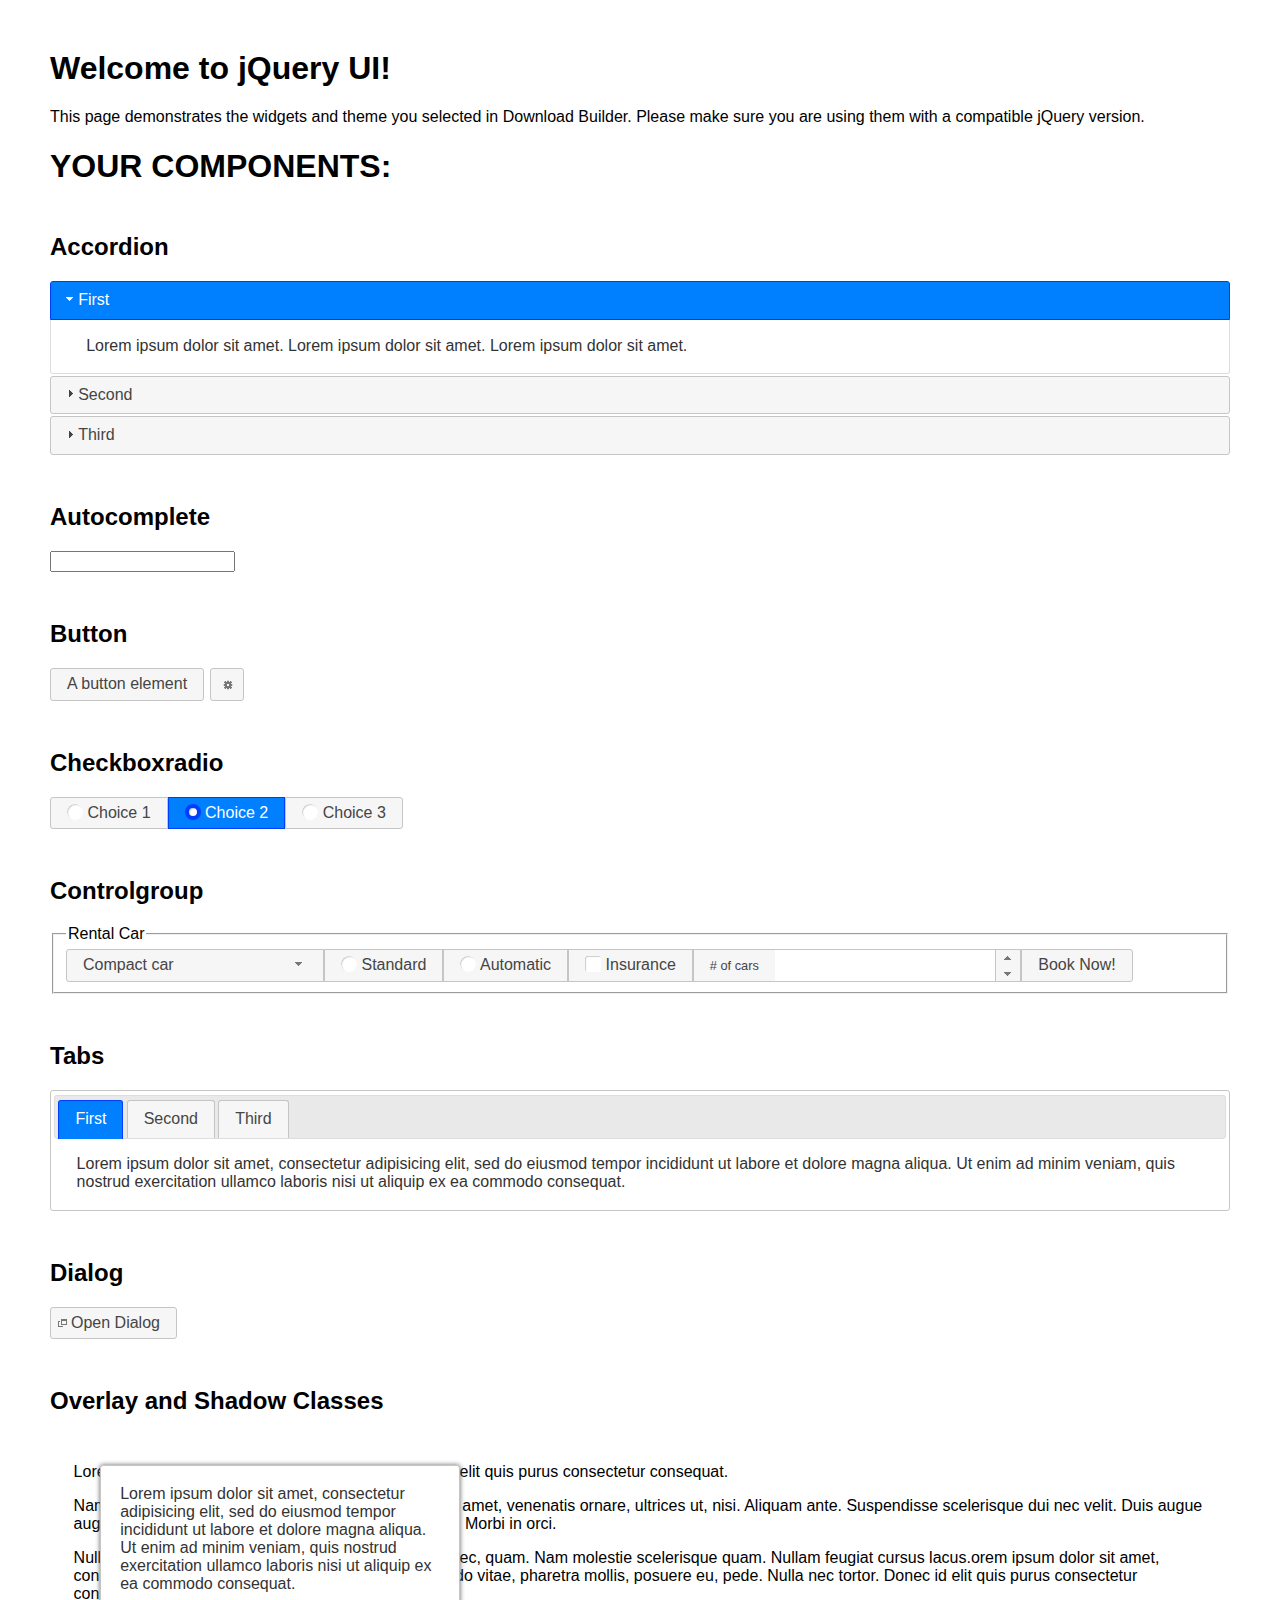
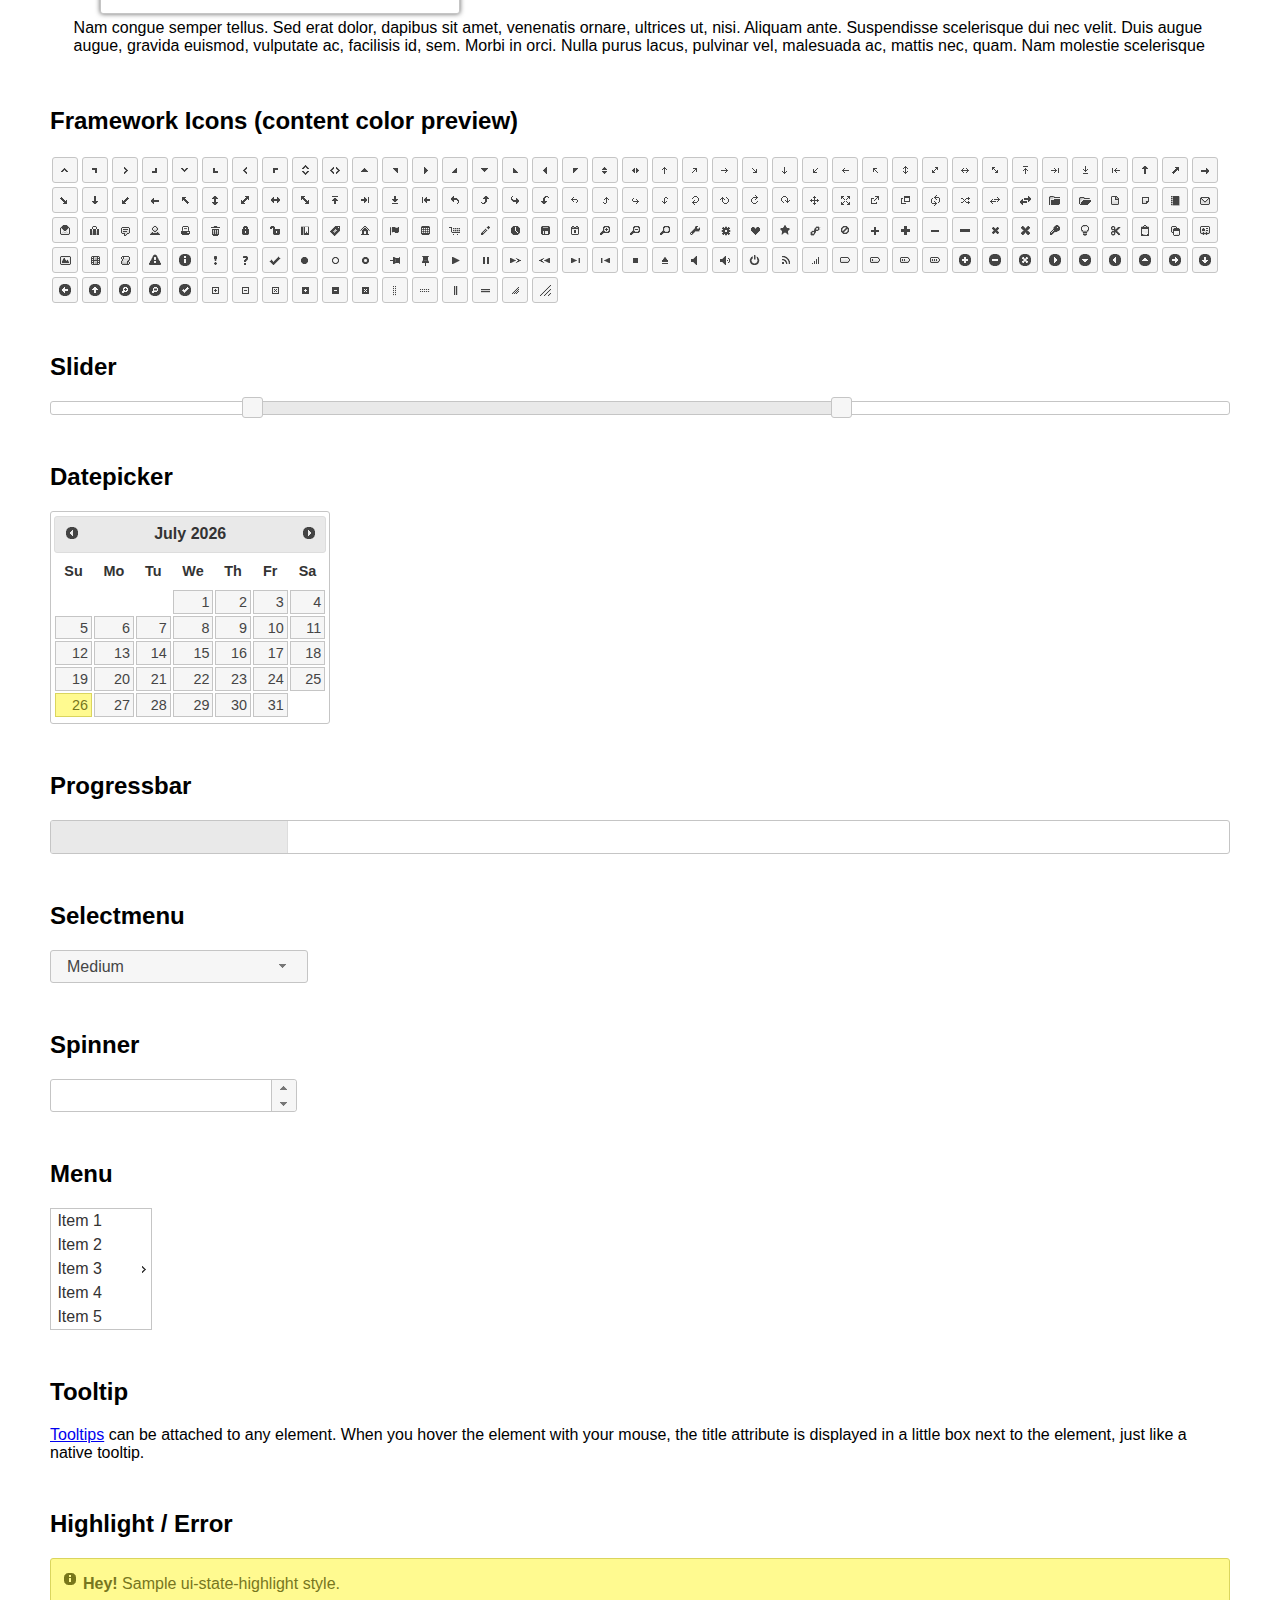
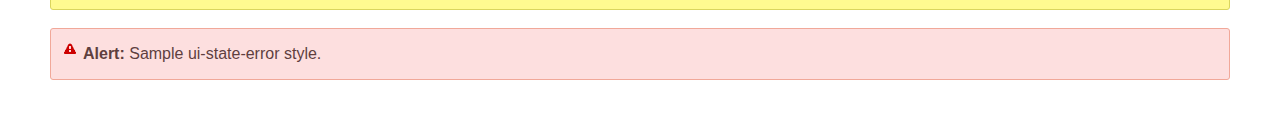
<file: js/jquery-ui-1.12.1/index.html>
<!doctype html>
<html lang="us">
<head>
	<meta charset="utf-8">
	<title>jQuery UI Example Page</title>
	<link href="jquery-ui.css" rel="stylesheet">
	<style>
	body{
		font-family: "Trebuchet MS", sans-serif;
		margin: 50px;
	}
	.demoHeaders {
		margin-top: 2em;
	}
	#dialog-link {
		padding: .4em 1em .4em 20px;
		text-decoration: none;
		position: relative;
	}
	#dialog-link span.ui-icon {
		margin: 0 5px 0 0;
		position: absolute;
		left: .2em;
		top: 50%;
		margin-top: -8px;
	}
	#icons {
		margin: 0;
		padding: 0;
	}
	#icons li {
		margin: 2px;
		position: relative;
		padding: 4px 0;
		cursor: pointer;
		float: left;
		list-style: none;
	}
	#icons span.ui-icon {
		float: left;
		margin: 0 4px;
	}
	.fakewindowcontain .ui-widget-overlay {
		position: absolute;
	}
	select {
		width: 200px;
	}
	</style>
</head>
<body>

<h1>Welcome to jQuery UI!</h1>

<div class="ui-widget">
	<p>This page demonstrates the widgets and theme you selected in Download Builder. Please make sure you are using them with a compatible jQuery version.</p>
</div>

<h1>YOUR COMPONENTS:</h1>


<!-- Accordion -->
<h2 class="demoHeaders">Accordion</h2>
<div id="accordion">
	<h3>First</h3>
	<div>Lorem ipsum dolor sit amet. Lorem ipsum dolor sit amet. Lorem ipsum dolor sit amet.</div>
	<h3>Second</h3>
	<div>Phasellus mattis tincidunt nibh.</div>
	<h3>Third</h3>
	<div>Nam dui erat, auctor a, dignissim quis.</div>
</div>



<!-- Autocomplete -->
<h2 class="demoHeaders">Autocomplete</h2>
<div>
	<input id="autocomplete" title="type &quot;a&quot;">
</div>



<!-- Button -->
<h2 class="demoHeaders">Button</h2>
<button id="button">A button element</button>
<button id="button-icon">An icon-only button</button>



<!-- Checkboxradio -->
<h2 class="demoHeaders">Checkboxradio</h2>
<form style="margin-top: 1em;">
	<div id="radioset">
		<input type="radio" id="radio1" name="radio"><label for="radio1">Choice 1</label>
		<input type="radio" id="radio2" name="radio" checked="checked"><label for="radio2">Choice 2</label>
		<input type="radio" id="radio3" name="radio"><label for="radio3">Choice 3</label>
	</div>
</form>



<!-- Controlgroup -->
<h2 class="demoHeaders">Controlgroup</h2>
<fieldset>
	<legend>Rental Car</legend>
	<div id="controlgroup">
		<select id="car-type">
			<option>Compact car</option>
			<option>Midsize car</option>
			<option>Full size car</option>
			<option>SUV</option>
			<option>Luxury</option>
			<option>Truck</option>
			<option>Van</option>
		</select>
		<label for="transmission-standard">Standard</label>
		<input type="radio" name="transmission" id="transmission-standard">
		<label for="transmission-automatic">Automatic</label>
		<input type="radio" name="transmission" id="transmission-automatic">
		<label for="insurance">Insurance</label>
		<input type="checkbox" name="insurance" id="insurance">
		<label for="horizontal-spinner" class="ui-controlgroup-label"># of cars</label>
		<input id="horizontal-spinner" class="ui-spinner-input">
		<button>Book Now!</button>
	</div>
</fieldset>



<!-- Tabs -->
<h2 class="demoHeaders">Tabs</h2>
<div id="tabs">
	<ul>
		<li><a href="#tabs-1">First</a></li>
		<li><a href="#tabs-2">Second</a></li>
		<li><a href="#tabs-3">Third</a></li>
	</ul>
	<div id="tabs-1">Lorem ipsum dolor sit amet, consectetur adipisicing elit, sed do eiusmod tempor incididunt ut labore et dolore magna aliqua. Ut enim ad minim veniam, quis nostrud exercitation ullamco laboris nisi ut aliquip ex ea commodo consequat.</div>
	<div id="tabs-2">Phasellus mattis tincidunt nibh. Cras orci urna, blandit id, pretium vel, aliquet ornare, felis. Maecenas scelerisque sem non nisl. Fusce sed lorem in enim dictum bibendum.</div>
	<div id="tabs-3">Nam dui erat, auctor a, dignissim quis, sollicitudin eu, felis. Pellentesque nisi urna, interdum eget, sagittis et, consequat vestibulum, lacus. Mauris porttitor ullamcorper augue.</div>
</div>



<h2 class="demoHeaders">Dialog</h2>
<p>
	<button id="dialog-link" class="ui-button ui-corner-all ui-widget">
		<span class="ui-icon ui-icon-newwin"></span>Open Dialog
	</button>
</p>

<h2 class="demoHeaders">Overlay and Shadow Classes</h2>
<div style="position: relative; width: 96%; height: 200px; padding:1% 2%; overflow:hidden;" class="fakewindowcontain">
	<p>Lorem ipsum dolor sit amet,  Nulla nec tortor. Donec id elit quis purus consectetur consequat. </p><p>Nam congue semper tellus. Sed erat dolor, dapibus sit amet, venenatis ornare, ultrices ut, nisi. Aliquam ante. Suspendisse scelerisque dui nec velit. Duis augue augue, gravida euismod, vulputate ac, facilisis id, sem. Morbi in orci. </p><p>Nulla purus lacus, pulvinar vel, malesuada ac, mattis nec, quam. Nam molestie scelerisque quam. Nullam feugiat cursus lacus.orem ipsum dolor sit amet, consectetur adipiscing elit. Donec libero risus, commodo vitae, pharetra mollis, posuere eu, pede. Nulla nec tortor. Donec id elit quis purus consectetur consequat. </p><p>Nam congue semper tellus. Sed erat dolor, dapibus sit amet, venenatis ornare, ultrices ut, nisi. Aliquam ante. Suspendisse scelerisque dui nec velit. Duis augue augue, gravida euismod, vulputate ac, facilisis id, sem. Morbi in orci. Nulla purus lacus, pulvinar vel, malesuada ac, mattis nec, quam. Nam molestie scelerisque quam. </p><p>Nullam feugiat cursus lacus.orem ipsum dolor sit amet, consectetur adipiscing elit. Donec libero risus, commodo vitae, pharetra mollis, posuere eu, pede. Nulla nec tortor. Donec id elit quis purus consectetur consequat. Nam congue semper tellus. Sed erat dolor, dapibus sit amet, venenatis ornare, ultrices ut, nisi. Aliquam ante. </p><p>Suspendisse scelerisque dui nec velit. Duis augue augue, gravida euismod, vulputate ac, facilisis id, sem. Morbi in orci. Nulla purus lacus, pulvinar vel, malesuada ac, mattis nec, quam. Nam molestie scelerisque quam. Nullam feugiat cursus lacus.orem ipsum dolor sit amet, consectetur adipiscing elit. Donec libero risus, commodo vitae, pharetra mollis, posuere eu, pede. Nulla nec tortor. Donec id elit quis purus consectetur consequat. Nam congue semper tellus. Sed erat dolor, dapibus sit amet, venenatis ornare, ultrices ut, nisi. </p>

	<!-- ui-dialog -->
	<div class="ui-widget-overlay ui-front"></div>
	<div style="position: absolute; width: 320px; left: 50px; top: 30px; padding: 1.2em" class="ui-widget ui-front ui-widget-content ui-corner-all ui-widget-shadow">
		Lorem ipsum dolor sit amet, consectetur adipisicing elit, sed do eiusmod tempor incididunt ut labore et dolore magna aliqua. Ut enim ad minim veniam, quis nostrud exercitation ullamco laboris nisi ut aliquip ex ea commodo consequat.
	</div>

</div>

<!-- ui-dialog -->
<div id="dialog" title="Dialog Title">
	<p>Lorem ipsum dolor sit amet, consectetur adipisicing elit, sed do eiusmod tempor incididunt ut labore et dolore magna aliqua. Ut enim ad minim veniam, quis nostrud exercitation ullamco laboris nisi ut aliquip ex ea commodo consequat.</p>
</div>



<h2 class="demoHeaders">Framework Icons (content color preview)</h2>
<ul id="icons" class="ui-widget ui-helper-clearfix">
	<li class="ui-state-default ui-corner-all" title=".ui-icon-caret-1-n"><span class="ui-icon ui-icon-caret-1-n"></span></li>
	<li class="ui-state-default ui-corner-all" title=".ui-icon-caret-1-ne"><span class="ui-icon ui-icon-caret-1-ne"></span></li>
	<li class="ui-state-default ui-corner-all" title=".ui-icon-caret-1-e"><span class="ui-icon ui-icon-caret-1-e"></span></li>
	<li class="ui-state-default ui-corner-all" title=".ui-icon-caret-1-se"><span class="ui-icon ui-icon-caret-1-se"></span></li>
	<li class="ui-state-default ui-corner-all" title=".ui-icon-caret-1-s"><span class="ui-icon ui-icon-caret-1-s"></span></li>
	<li class="ui-state-default ui-corner-all" title=".ui-icon-caret-1-sw"><span class="ui-icon ui-icon-caret-1-sw"></span></li>
	<li class="ui-state-default ui-corner-all" title=".ui-icon-caret-1-w"><span class="ui-icon ui-icon-caret-1-w"></span></li>
	<li class="ui-state-default ui-corner-all" title=".ui-icon-caret-1-nw"><span class="ui-icon ui-icon-caret-1-nw"></span></li>
	<li class="ui-state-default ui-corner-all" title=".ui-icon-caret-2-n-s"><span class="ui-icon ui-icon-caret-2-n-s"></span></li>
	<li class="ui-state-default ui-corner-all" title=".ui-icon-caret-2-e-w"><span class="ui-icon ui-icon-caret-2-e-w"></span></li>
	<li class="ui-state-default ui-corner-all" title=".ui-icon-triangle-1-n"><span class="ui-icon ui-icon-triangle-1-n"></span></li>
	<li class="ui-state-default ui-corner-all" title=".ui-icon-triangle-1-ne"><span class="ui-icon ui-icon-triangle-1-ne"></span></li>
	<li class="ui-state-default ui-corner-all" title=".ui-icon-triangle-1-e"><span class="ui-icon ui-icon-triangle-1-e"></span></li>
	<li class="ui-state-default ui-corner-all" title=".ui-icon-triangle-1-se"><span class="ui-icon ui-icon-triangle-1-se"></span></li>
	<li class="ui-state-default ui-corner-all" title=".ui-icon-triangle-1-s"><span class="ui-icon ui-icon-triangle-1-s"></span></li>
	<li class="ui-state-default ui-corner-all" title=".ui-icon-triangle-1-sw"><span class="ui-icon ui-icon-triangle-1-sw"></span></li>
	<li class="ui-state-default ui-corner-all" title=".ui-icon-triangle-1-w"><span class="ui-icon ui-icon-triangle-1-w"></span></li>
	<li class="ui-state-default ui-corner-all" title=".ui-icon-triangle-1-nw"><span class="ui-icon ui-icon-triangle-1-nw"></span></li>
	<li class="ui-state-default ui-corner-all" title=".ui-icon-triangle-2-n-s"><span class="ui-icon ui-icon-triangle-2-n-s"></span></li>
	<li class="ui-state-default ui-corner-all" title=".ui-icon-triangle-2-e-w"><span class="ui-icon ui-icon-triangle-2-e-w"></span></li>
	<li class="ui-state-default ui-corner-all" title=".ui-icon-arrow-1-n"><span class="ui-icon ui-icon-arrow-1-n"></span></li>
	<li class="ui-state-default ui-corner-all" title=".ui-icon-arrow-1-ne"><span class="ui-icon ui-icon-arrow-1-ne"></span></li>
	<li class="ui-state-default ui-corner-all" title=".ui-icon-arrow-1-e"><span class="ui-icon ui-icon-arrow-1-e"></span></li>
	<li class="ui-state-default ui-corner-all" title=".ui-icon-arrow-1-se"><span class="ui-icon ui-icon-arrow-1-se"></span></li>
	<li class="ui-state-default ui-corner-all" title=".ui-icon-arrow-1-s"><span class="ui-icon ui-icon-arrow-1-s"></span></li>
	<li class="ui-state-default ui-corner-all" title=".ui-icon-arrow-1-sw"><span class="ui-icon ui-icon-arrow-1-sw"></span></li>
	<li class="ui-state-default ui-corner-all" title=".ui-icon-arrow-1-w"><span class="ui-icon ui-icon-arrow-1-w"></span></li>
	<li class="ui-state-default ui-corner-all" title=".ui-icon-arrow-1-nw"><span class="ui-icon ui-icon-arrow-1-nw"></span></li>
	<li class="ui-state-default ui-corner-all" title=".ui-icon-arrow-2-n-s"><span class="ui-icon ui-icon-arrow-2-n-s"></span></li>
	<li class="ui-state-default ui-corner-all" title=".ui-icon-arrow-2-ne-sw"><span class="ui-icon ui-icon-arrow-2-ne-sw"></span></li>
	<li class="ui-state-default ui-corner-all" title=".ui-icon-arrow-2-e-w"><span class="ui-icon ui-icon-arrow-2-e-w"></span></li>
	<li class="ui-state-default ui-corner-all" title=".ui-icon-arrow-2-se-nw"><span class="ui-icon ui-icon-arrow-2-se-nw"></span></li>
	<li class="ui-state-default ui-corner-all" title=".ui-icon-arrowstop-1-n"><span class="ui-icon ui-icon-arrowstop-1-n"></span></li>
	<li class="ui-state-default ui-corner-all" title=".ui-icon-arrowstop-1-e"><span class="ui-icon ui-icon-arrowstop-1-e"></span></li>
	<li class="ui-state-default ui-corner-all" title=".ui-icon-arrowstop-1-s"><span class="ui-icon ui-icon-arrowstop-1-s"></span></li>
	<li class="ui-state-default ui-corner-all" title=".ui-icon-arrowstop-1-w"><span class="ui-icon ui-icon-arrowstop-1-w"></span></li>
	<li class="ui-state-default ui-corner-all" title=".ui-icon-arrowthick-1-n"><span class="ui-icon ui-icon-arrowthick-1-n"></span></li>
	<li class="ui-state-default ui-corner-all" title=".ui-icon-arrowthick-1-ne"><span class="ui-icon ui-icon-arrowthick-1-ne"></span></li>
	<li class="ui-state-default ui-corner-all" title=".ui-icon-arrowthick-1-e"><span class="ui-icon ui-icon-arrowthick-1-e"></span></li>
	<li class="ui-state-default ui-corner-all" title=".ui-icon-arrowthick-1-se"><span class="ui-icon ui-icon-arrowthick-1-se"></span></li>
	<li class="ui-state-default ui-corner-all" title=".ui-icon-arrowthick-1-s"><span class="ui-icon ui-icon-arrowthick-1-s"></span></li>
	<li class="ui-state-default ui-corner-all" title=".ui-icon-arrowthick-1-sw"><span class="ui-icon ui-icon-arrowthick-1-sw"></span></li>
	<li class="ui-state-default ui-corner-all" title=".ui-icon-arrowthick-1-w"><span class="ui-icon ui-icon-arrowthick-1-w"></span></li>
	<li class="ui-state-default ui-corner-all" title=".ui-icon-arrowthick-1-nw"><span class="ui-icon ui-icon-arrowthick-1-nw"></span></li>
	<li class="ui-state-default ui-corner-all" title=".ui-icon-arrowthick-2-n-s"><span class="ui-icon ui-icon-arrowthick-2-n-s"></span></li>
	<li class="ui-state-default ui-corner-all" title=".ui-icon-arrowthick-2-ne-sw"><span class="ui-icon ui-icon-arrowthick-2-ne-sw"></span></li>
	<li class="ui-state-default ui-corner-all" title=".ui-icon-arrowthick-2-e-w"><span class="ui-icon ui-icon-arrowthick-2-e-w"></span></li>
	<li class="ui-state-default ui-corner-all" title=".ui-icon-arrowthick-2-se-nw"><span class="ui-icon ui-icon-arrowthick-2-se-nw"></span></li>
	<li class="ui-state-default ui-corner-all" title=".ui-icon-arrowthickstop-1-n"><span class="ui-icon ui-icon-arrowthickstop-1-n"></span></li>
	<li class="ui-state-default ui-corner-all" title=".ui-icon-arrowthickstop-1-e"><span class="ui-icon ui-icon-arrowthickstop-1-e"></span></li>
	<li class="ui-state-default ui-corner-all" title=".ui-icon-arrowthickstop-1-s"><span class="ui-icon ui-icon-arrowthickstop-1-s"></span></li>
	<li class="ui-state-default ui-corner-all" title=".ui-icon-arrowthickstop-1-w"><span class="ui-icon ui-icon-arrowthickstop-1-w"></span></li>
	<li class="ui-state-default ui-corner-all" title=".ui-icon-arrowreturnthick-1-w"><span class="ui-icon ui-icon-arrowreturnthick-1-w"></span></li>
	<li class="ui-state-default ui-corner-all" title=".ui-icon-arrowreturnthick-1-n"><span class="ui-icon ui-icon-arrowreturnthick-1-n"></span></li>
	<li class="ui-state-default ui-corner-all" title=".ui-icon-arrowreturnthick-1-e"><span class="ui-icon ui-icon-arrowreturnthick-1-e"></span></li>
	<li class="ui-state-default ui-corner-all" title=".ui-icon-arrowreturnthick-1-s"><span class="ui-icon ui-icon-arrowreturnthick-1-s"></span></li>
	<li class="ui-state-default ui-corner-all" title=".ui-icon-arrowreturn-1-w"><span class="ui-icon ui-icon-arrowreturn-1-w"></span></li>
	<li class="ui-state-default ui-corner-all" title=".ui-icon-arrowreturn-1-n"><span class="ui-icon ui-icon-arrowreturn-1-n"></span></li>
	<li class="ui-state-default ui-corner-all" title=".ui-icon-arrowreturn-1-e"><span class="ui-icon ui-icon-arrowreturn-1-e"></span></li>
	<li class="ui-state-default ui-corner-all" title=".ui-icon-arrowreturn-1-s"><span class="ui-icon ui-icon-arrowreturn-1-s"></span></li>
	<li class="ui-state-default ui-corner-all" title=".ui-icon-arrowrefresh-1-w"><span class="ui-icon ui-icon-arrowrefresh-1-w"></span></li>
	<li class="ui-state-default ui-corner-all" title=".ui-icon-arrowrefresh-1-n"><span class="ui-icon ui-icon-arrowrefresh-1-n"></span></li>
	<li class="ui-state-default ui-corner-all" title=".ui-icon-arrowrefresh-1-e"><span class="ui-icon ui-icon-arrowrefresh-1-e"></span></li>
	<li class="ui-state-default ui-corner-all" title=".ui-icon-arrowrefresh-1-s"><span class="ui-icon ui-icon-arrowrefresh-1-s"></span></li>
	<li class="ui-state-default ui-corner-all" title=".ui-icon-arrow-4"><span class="ui-icon ui-icon-arrow-4"></span></li>
	<li class="ui-state-default ui-corner-all" title=".ui-icon-arrow-4-diag"><span class="ui-icon ui-icon-arrow-4-diag"></span></li>
	<li class="ui-state-default ui-corner-all" title=".ui-icon-extlink"><span class="ui-icon ui-icon-extlink"></span></li>
	<li class="ui-state-default ui-corner-all" title=".ui-icon-newwin"><span class="ui-icon ui-icon-newwin"></span></li>
	<li class="ui-state-default ui-corner-all" title=".ui-icon-refresh"><span class="ui-icon ui-icon-refresh"></span></li>
	<li class="ui-state-default ui-corner-all" title=".ui-icon-shuffle"><span class="ui-icon ui-icon-shuffle"></span></li>
	<li class="ui-state-default ui-corner-all" title=".ui-icon-transfer-e-w"><span class="ui-icon ui-icon-transfer-e-w"></span></li>
	<li class="ui-state-default ui-corner-all" title=".ui-icon-transferthick-e-w"><span class="ui-icon ui-icon-transferthick-e-w"></span></li>
	<li class="ui-state-default ui-corner-all" title=".ui-icon-folder-collapsed"><span class="ui-icon ui-icon-folder-collapsed"></span></li>
	<li class="ui-state-default ui-corner-all" title=".ui-icon-folder-open"><span class="ui-icon ui-icon-folder-open"></span></li>
	<li class="ui-state-default ui-corner-all" title=".ui-icon-document"><span class="ui-icon ui-icon-document"></span></li>
	<li class="ui-state-default ui-corner-all" title=".ui-icon-document-b"><span class="ui-icon ui-icon-document-b"></span></li>
	<li class="ui-state-default ui-corner-all" title=".ui-icon-note"><span class="ui-icon ui-icon-note"></span></li>
	<li class="ui-state-default ui-corner-all" title=".ui-icon-mail-closed"><span class="ui-icon ui-icon-mail-closed"></span></li>
	<li class="ui-state-default ui-corner-all" title=".ui-icon-mail-open"><span class="ui-icon ui-icon-mail-open"></span></li>
	<li class="ui-state-default ui-corner-all" title=".ui-icon-suitcase"><span class="ui-icon ui-icon-suitcase"></span></li>
	<li class="ui-state-default ui-corner-all" title=".ui-icon-comment"><span class="ui-icon ui-icon-comment"></span></li>
	<li class="ui-state-default ui-corner-all" title=".ui-icon-person"><span class="ui-icon ui-icon-person"></span></li>
	<li class="ui-state-default ui-corner-all" title=".ui-icon-print"><span class="ui-icon ui-icon-print"></span></li>
	<li class="ui-state-default ui-corner-all" title=".ui-icon-trash"><span class="ui-icon ui-icon-trash"></span></li>
	<li class="ui-state-default ui-corner-all" title=".ui-icon-locked"><span class="ui-icon ui-icon-locked"></span></li>
	<li class="ui-state-default ui-corner-all" title=".ui-icon-unlocked"><span class="ui-icon ui-icon-unlocked"></span></li>
	<li class="ui-state-default ui-corner-all" title=".ui-icon-bookmark"><span class="ui-icon ui-icon-bookmark"></span></li>
	<li class="ui-state-default ui-corner-all" title=".ui-icon-tag"><span class="ui-icon ui-icon-tag"></span></li>
	<li class="ui-state-default ui-corner-all" title=".ui-icon-home"><span class="ui-icon ui-icon-home"></span></li>
	<li class="ui-state-default ui-corner-all" title=".ui-icon-flag"><span class="ui-icon ui-icon-flag"></span></li>
	<li class="ui-state-default ui-corner-all" title=".ui-icon-calculator"><span class="ui-icon ui-icon-calculator"></span></li>
	<li class="ui-state-default ui-corner-all" title=".ui-icon-cart"><span class="ui-icon ui-icon-cart"></span></li>
	<li class="ui-state-default ui-corner-all" title=".ui-icon-pencil"><span class="ui-icon ui-icon-pencil"></span></li>
	<li class="ui-state-default ui-corner-all" title=".ui-icon-clock"><span class="ui-icon ui-icon-clock"></span></li>
	<li class="ui-state-default ui-corner-all" title=".ui-icon-disk"><span class="ui-icon ui-icon-disk"></span></li>
	<li class="ui-state-default ui-corner-all" title=".ui-icon-calendar"><span class="ui-icon ui-icon-calendar"></span></li>
	<li class="ui-state-default ui-corner-all" title=".ui-icon-zoomin"><span class="ui-icon ui-icon-zoomin"></span></li>
	<li class="ui-state-default ui-corner-all" title=".ui-icon-zoomout"><span class="ui-icon ui-icon-zoomout"></span></li>
	<li class="ui-state-default ui-corner-all" title=".ui-icon-search"><span class="ui-icon ui-icon-search"></span></li>
	<li class="ui-state-default ui-corner-all" title=".ui-icon-wrench"><span class="ui-icon ui-icon-wrench"></span></li>
	<li class="ui-state-default ui-corner-all" title=".ui-icon-gear"><span class="ui-icon ui-icon-gear"></span></li>
	<li class="ui-state-default ui-corner-all" title=".ui-icon-heart"><span class="ui-icon ui-icon-heart"></span></li>
	<li class="ui-state-default ui-corner-all" title=".ui-icon-star"><span class="ui-icon ui-icon-star"></span></li>
	<li class="ui-state-default ui-corner-all" title=".ui-icon-link"><span class="ui-icon ui-icon-link"></span></li>
	<li class="ui-state-default ui-corner-all" title=".ui-icon-cancel"><span class="ui-icon ui-icon-cancel"></span></li>
	<li class="ui-state-default ui-corner-all" title=".ui-icon-plus"><span class="ui-icon ui-icon-plus"></span></li>
	<li class="ui-state-default ui-corner-all" title=".ui-icon-plusthick"><span class="ui-icon ui-icon-plusthick"></span></li>
	<li class="ui-state-default ui-corner-all" title=".ui-icon-minus"><span class="ui-icon ui-icon-minus"></span></li>
	<li class="ui-state-default ui-corner-all" title=".ui-icon-minusthick"><span class="ui-icon ui-icon-minusthick"></span></li>
	<li class="ui-state-default ui-corner-all" title=".ui-icon-close"><span class="ui-icon ui-icon-close"></span></li>
	<li class="ui-state-default ui-corner-all" title=".ui-icon-closethick"><span class="ui-icon ui-icon-closethick"></span></li>
	<li class="ui-state-default ui-corner-all" title=".ui-icon-key"><span class="ui-icon ui-icon-key"></span></li>
	<li class="ui-state-default ui-corner-all" title=".ui-icon-lightbulb"><span class="ui-icon ui-icon-lightbulb"></span></li>
	<li class="ui-state-default ui-corner-all" title=".ui-icon-scissors"><span class="ui-icon ui-icon-scissors"></span></li>
	<li class="ui-state-default ui-corner-all" title=".ui-icon-clipboard"><span class="ui-icon ui-icon-clipboard"></span></li>
	<li class="ui-state-default ui-corner-all" title=".ui-icon-copy"><span class="ui-icon ui-icon-copy"></span></li>
	<li class="ui-state-default ui-corner-all" title=".ui-icon-contact"><span class="ui-icon ui-icon-contact"></span></li>
	<li class="ui-state-default ui-corner-all" title=".ui-icon-image"><span class="ui-icon ui-icon-image"></span></li>
	<li class="ui-state-default ui-corner-all" title=".ui-icon-video"><span class="ui-icon ui-icon-video"></span></li>
	<li class="ui-state-default ui-corner-all" title=".ui-icon-script"><span class="ui-icon ui-icon-script"></span></li>
	<li class="ui-state-default ui-corner-all" title=".ui-icon-alert"><span class="ui-icon ui-icon-alert"></span></li>
	<li class="ui-state-default ui-corner-all" title=".ui-icon-info"><span class="ui-icon ui-icon-info"></span></li>
	<li class="ui-state-default ui-corner-all" title=".ui-icon-notice"><span class="ui-icon ui-icon-notice"></span></li>
	<li class="ui-state-default ui-corner-all" title=".ui-icon-help"><span class="ui-icon ui-icon-help"></span></li>
	<li class="ui-state-default ui-corner-all" title=".ui-icon-check"><span class="ui-icon ui-icon-check"></span></li>
	<li class="ui-state-default ui-corner-all" title=".ui-icon-bullet"><span class="ui-icon ui-icon-bullet"></span></li>
	<li class="ui-state-default ui-corner-all" title=".ui-icon-radio-off"><span class="ui-icon ui-icon-radio-off"></span></li>
	<li class="ui-state-default ui-corner-all" title=".ui-icon-radio-on"><span class="ui-icon ui-icon-radio-on"></span></li>
	<li class="ui-state-default ui-corner-all" title=".ui-icon-pin-w"><span class="ui-icon ui-icon-pin-w"></span></li>
	<li class="ui-state-default ui-corner-all" title=".ui-icon-pin-s"><span class="ui-icon ui-icon-pin-s"></span></li>
	<li class="ui-state-default ui-corner-all" title=".ui-icon-play"><span class="ui-icon ui-icon-play"></span></li>
	<li class="ui-state-default ui-corner-all" title=".ui-icon-pause"><span class="ui-icon ui-icon-pause"></span></li>
	<li class="ui-state-default ui-corner-all" title=".ui-icon-seek-next"><span class="ui-icon ui-icon-seek-next"></span></li>
	<li class="ui-state-default ui-corner-all" title=".ui-icon-seek-prev"><span class="ui-icon ui-icon-seek-prev"></span></li>
	<li class="ui-state-default ui-corner-all" title=".ui-icon-seek-end"><span class="ui-icon ui-icon-seek-end"></span></li>
	<li class="ui-state-default ui-corner-all" title=".ui-icon-seek-first"><span class="ui-icon ui-icon-seek-first"></span></li>
	<li class="ui-state-default ui-corner-all" title=".ui-icon-stop"><span class="ui-icon ui-icon-stop"></span></li>
	<li class="ui-state-default ui-corner-all" title=".ui-icon-eject"><span class="ui-icon ui-icon-eject"></span></li>
	<li class="ui-state-default ui-corner-all" title=".ui-icon-volume-off"><span class="ui-icon ui-icon-volume-off"></span></li>
	<li class="ui-state-default ui-corner-all" title=".ui-icon-volume-on"><span class="ui-icon ui-icon-volume-on"></span></li>
	<li class="ui-state-default ui-corner-all" title=".ui-icon-power"><span class="ui-icon ui-icon-power"></span></li>
	<li class="ui-state-default ui-corner-all" title=".ui-icon-signal-diag"><span class="ui-icon ui-icon-signal-diag"></span></li>
	<li class="ui-state-default ui-corner-all" title=".ui-icon-signal"><span class="ui-icon ui-icon-signal"></span></li>
	<li class="ui-state-default ui-corner-all" title=".ui-icon-battery-0"><span class="ui-icon ui-icon-battery-0"></span></li>
	<li class="ui-state-default ui-corner-all" title=".ui-icon-battery-1"><span class="ui-icon ui-icon-battery-1"></span></li>
	<li class="ui-state-default ui-corner-all" title=".ui-icon-battery-2"><span class="ui-icon ui-icon-battery-2"></span></li>
	<li class="ui-state-default ui-corner-all" title=".ui-icon-battery-3"><span class="ui-icon ui-icon-battery-3"></span></li>
	<li class="ui-state-default ui-corner-all" title=".ui-icon-circle-plus"><span class="ui-icon ui-icon-circle-plus"></span></li>
	<li class="ui-state-default ui-corner-all" title=".ui-icon-circle-minus"><span class="ui-icon ui-icon-circle-minus"></span></li>
	<li class="ui-state-default ui-corner-all" title=".ui-icon-circle-close"><span class="ui-icon ui-icon-circle-close"></span></li>
	<li class="ui-state-default ui-corner-all" title=".ui-icon-circle-triangle-e"><span class="ui-icon ui-icon-circle-triangle-e"></span></li>
	<li class="ui-state-default ui-corner-all" title=".ui-icon-circle-triangle-s"><span class="ui-icon ui-icon-circle-triangle-s"></span></li>
	<li class="ui-state-default ui-corner-all" title=".ui-icon-circle-triangle-w"><span class="ui-icon ui-icon-circle-triangle-w"></span></li>
	<li class="ui-state-default ui-corner-all" title=".ui-icon-circle-triangle-n"><span class="ui-icon ui-icon-circle-triangle-n"></span></li>
	<li class="ui-state-default ui-corner-all" title=".ui-icon-circle-arrow-e"><span class="ui-icon ui-icon-circle-arrow-e"></span></li>
	<li class="ui-state-default ui-corner-all" title=".ui-icon-circle-arrow-s"><span class="ui-icon ui-icon-circle-arrow-s"></span></li>
	<li class="ui-state-default ui-corner-all" title=".ui-icon-circle-arrow-w"><span class="ui-icon ui-icon-circle-arrow-w"></span></li>
	<li class="ui-state-default ui-corner-all" title=".ui-icon-circle-arrow-n"><span class="ui-icon ui-icon-circle-arrow-n"></span></li>
	<li class="ui-state-default ui-corner-all" title=".ui-icon-circle-zoomin"><span class="ui-icon ui-icon-circle-zoomin"></span></li>
	<li class="ui-state-default ui-corner-all" title=".ui-icon-circle-zoomout"><span class="ui-icon ui-icon-circle-zoomout"></span></li>
	<li class="ui-state-default ui-corner-all" title=".ui-icon-circle-check"><span class="ui-icon ui-icon-circle-check"></span></li>
	<li class="ui-state-default ui-corner-all" title=".ui-icon-circlesmall-plus"><span class="ui-icon ui-icon-circlesmall-plus"></span></li>
	<li class="ui-state-default ui-corner-all" title=".ui-icon-circlesmall-minus"><span class="ui-icon ui-icon-circlesmall-minus"></span></li>
	<li class="ui-state-default ui-corner-all" title=".ui-icon-circlesmall-close"><span class="ui-icon ui-icon-circlesmall-close"></span></li>
	<li class="ui-state-default ui-corner-all" title=".ui-icon-squaresmall-plus"><span class="ui-icon ui-icon-squaresmall-plus"></span></li>
	<li class="ui-state-default ui-corner-all" title=".ui-icon-squaresmall-minus"><span class="ui-icon ui-icon-squaresmall-minus"></span></li>
	<li class="ui-state-default ui-corner-all" title=".ui-icon-squaresmall-close"><span class="ui-icon ui-icon-squaresmall-close"></span></li>
	<li class="ui-state-default ui-corner-all" title=".ui-icon-grip-dotted-vertical"><span class="ui-icon ui-icon-grip-dotted-vertical"></span></li>
	<li class="ui-state-default ui-corner-all" title=".ui-icon-grip-dotted-horizontal"><span class="ui-icon ui-icon-grip-dotted-horizontal"></span></li>
	<li class="ui-state-default ui-corner-all" title=".ui-icon-grip-solid-vertical"><span class="ui-icon ui-icon-grip-solid-vertical"></span></li>
	<li class="ui-state-default ui-corner-all" title=".ui-icon-grip-solid-horizontal"><span class="ui-icon ui-icon-grip-solid-horizontal"></span></li>
	<li class="ui-state-default ui-corner-all" title=".ui-icon-gripsmall-diagonal-se"><span class="ui-icon ui-icon-gripsmall-diagonal-se"></span></li>
	<li class="ui-state-default ui-corner-all" title=".ui-icon-grip-diagonal-se"><span class="ui-icon ui-icon-grip-diagonal-se"></span></li>
</ul>


<!-- Slider -->
<h2 class="demoHeaders">Slider</h2>
<div id="slider"></div>



<!-- Datepicker -->
<h2 class="demoHeaders">Datepicker</h2>
<div id="datepicker"></div>



<!-- Progressbar -->
<h2 class="demoHeaders">Progressbar</h2>
<div id="progressbar"></div>



<!-- Progressbar -->
<h2 class="demoHeaders">Selectmenu</h2>
<select id="selectmenu">
	<option>Slower</option>
	<option>Slow</option>
	<option selected="selected">Medium</option>
	<option>Fast</option>
	<option>Faster</option>
</select>



<!-- Spinner -->
<h2 class="demoHeaders">Spinner</h2>
<input id="spinner">



<!-- Menu -->
<h2 class="demoHeaders">Menu</h2>
<ul style="width:100px;" id="menu">
	<li><div>Item 1</div></li>
	<li><div>Item 2</div></li>
	<li><div>Item 3</div>
		<ul>
			<li><div>Item 3-1</div></li>
			<li><div>Item 3-2</div></li>
			<li><div>Item 3-3</div></li>
			<li><div>Item 3-4</div></li>
			<li><div>Item 3-5</div></li>
		</ul>
	</li>
	<li><div>Item 4</div></li>
	<li><div>Item 5</div></li>
</ul>



<!-- Tooltip -->
<h2 class="demoHeaders">Tooltip</h2>
<p id="tooltip">
	<a href="#" title="That&apos;s what this widget is">Tooltips</a> can be attached to any element. When you hover
the element with your mouse, the title attribute is displayed in a little box next to the element, just like a native tooltip.
</p>


<!-- Highlight / Error -->
<h2 class="demoHeaders">Highlight / Error</h2>
<div class="ui-widget">
	<div class="ui-state-highlight ui-corner-all" style="margin-top: 20px; padding: 0 .7em;">
		<p><span class="ui-icon ui-icon-info" style="float: left; margin-right: .3em;"></span>
		<strong>Hey!</strong> Sample ui-state-highlight style.</p>
	</div>
</div>
<br>
<div class="ui-widget">
	<div class="ui-state-error ui-corner-all" style="padding: 0 .7em;">
		<p><span class="ui-icon ui-icon-alert" style="float: left; margin-right: .3em;"></span>
		<strong>Alert:</strong> Sample ui-state-error style.</p>
	</div>
</div>

<script src="external/jquery/jquery.js"></script>
<script src="jquery-ui.js"></script>
<script>

$( "#accordion" ).accordion();



var availableTags = [
	"ActionScript",
	"AppleScript",
	"Asp",
	"BASIC",
	"C",
	"C++",
	"Clojure",
	"COBOL",
	"ColdFusion",
	"Erlang",
	"Fortran",
	"Groovy",
	"Haskell",
	"Java",
	"JavaScript",
	"Lisp",
	"Perl",
	"PHP",
	"Python",
	"Ruby",
	"Scala",
	"Scheme"
];
$( "#autocomplete" ).autocomplete({
	source: availableTags
});



$( "#button" ).button();
$( "#button-icon" ).button({
	icon: "ui-icon-gear",
	showLabel: false
});



$( "#radioset" ).buttonset();



$( "#controlgroup" ).controlgroup();



$( "#tabs" ).tabs();



$( "#dialog" ).dialog({
	autoOpen: false,
	width: 400,
	buttons: [
		{
			text: "Ok",
			click: function() {
				$( this ).dialog( "close" );
			}
		},
		{
			text: "Cancel",
			click: function() {
				$( this ).dialog( "close" );
			}
		}
	]
});

// Link to open the dialog
$( "#dialog-link" ).click(function( event ) {
	$( "#dialog" ).dialog( "open" );
	event.preventDefault();
});



$( "#datepicker" ).datepicker({
	inline: true
});



$( "#slider" ).slider({
	range: true,
	values: [ 17, 67 ]
});



$( "#progressbar" ).progressbar({
	value: 20
});



$( "#spinner" ).spinner();



$( "#menu" ).menu();



$( "#tooltip" ).tooltip();



$( "#selectmenu" ).selectmenu();


// Hover states on the static widgets
$( "#dialog-link, #icons li" ).hover(
	function() {
		$( this ).addClass( "ui-state-hover" );
	},
	function() {
		$( this ).removeClass( "ui-state-hover" );
	}
);
</script>
</body>
</html>
</file>
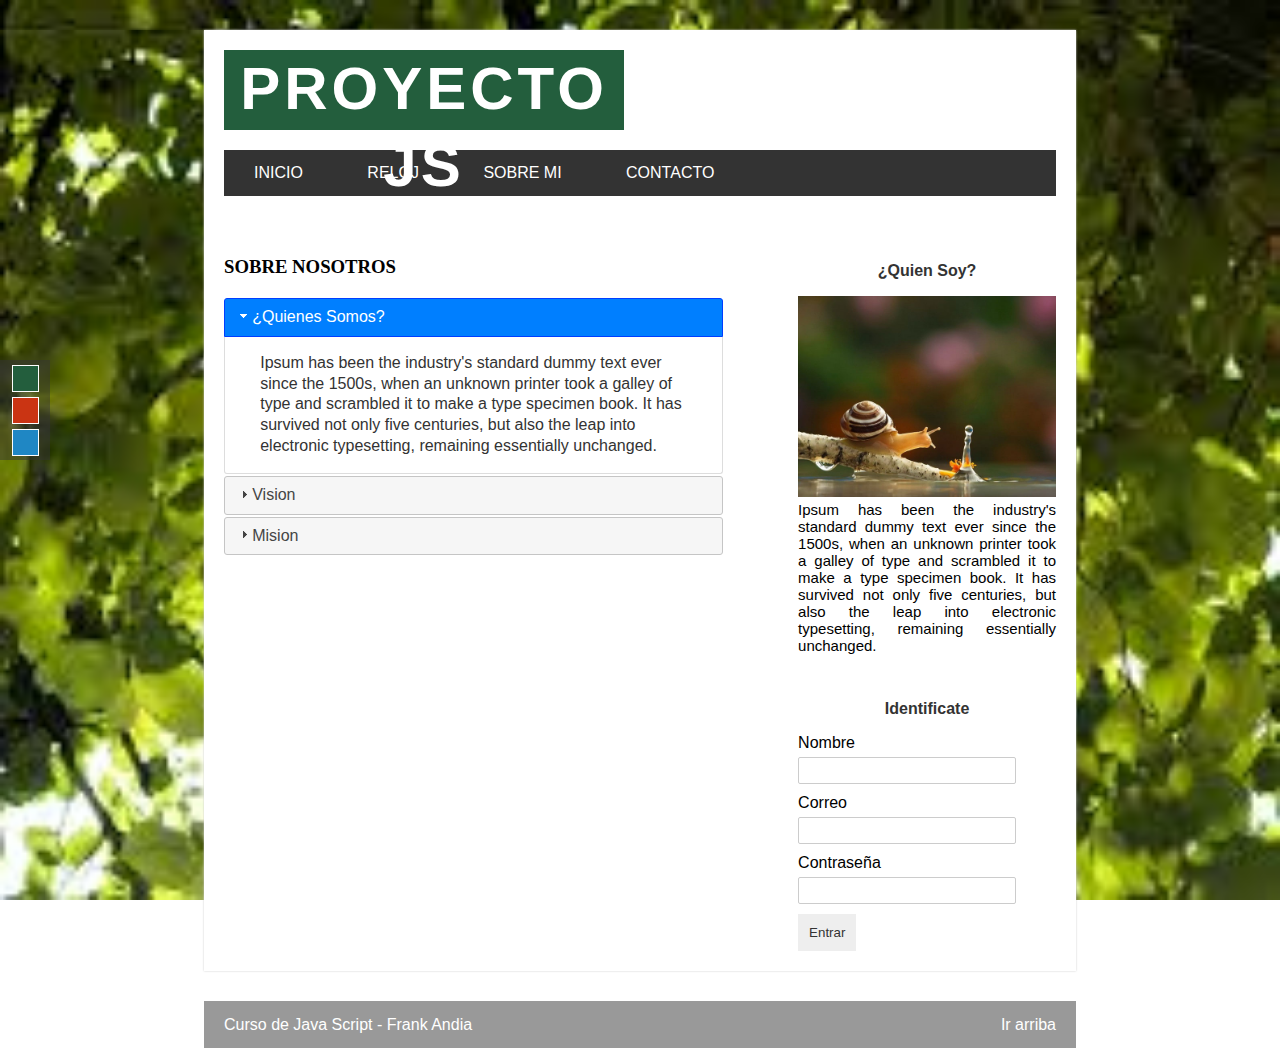
<file: about.html>
<!DOCTYPE html>
<html lang="es">
<head>

	<meta charset="utf-8">
	<title>Proyecto con Java Script</title>

	<!--Estilos css-->
	<link rel="stylesheet" type="text/css" href="css/estilos.css">
	<link id="theme" rel="stylesheet" type="text/css" href="css/green.css">
	<!--JQuery-->
	<script src="https://ajax.googleapis.com/ajax/libs/jquery/3.1.1/jquery.min.js"></script>
	<link rel="stylesheet" href="js/jquery-ui-1.12.1/jquery-ui.min.css">
<link rel="stylesheet" href="js/jquery-ui-1.12.1/jquery-ui.structure.css">
<link rel="stylesheet" href="js/jquery-ui-1.12.1/jquery-ui.theme.css">

<script type="text/javascript" src="js/jquery-ui-1.12.1/jquery-ui.min.js"></script>

 	 <!-- Mis Scripts-->
 	 <script type="text/javascript" src="js/main.js"></script>


</head>
<body>
	<div id="selector-theme">
		<div id="to-green">
			
		</div>
		<div id="to-red">
			
		</div>
		<div id="to-blue">
			
		</div>
	</div>
	<section id="global">
		<!--Cabecera-->
		<header>
			<div id ="logo">
				<h1>
				PROYECTO JS</h1>
			</div>
			<div class="clearfix"></div>
			<nav id="menu">
				<ul >
					<li><a href="index.html">Inicio</a></li>
					<li><a href="reloj.html">Reloj</a></li>
					<li><a href="about.html">Sobre Mi</a></li>
					<li><a href="contact.html">Contacto</a></li>
				</ul>
			</nav>
		</header>
		<!--Contenido-->
		<section id="content">
			<div id="box">
				<!--cargaremos el acordeon-->
				<h3>SOBRE NOSOTROS</h3>
				<div id="acordeon">
					<h3>¿Quienes Somos?</h3>
					<div>
						<p>
							Ipsum has been the industry's standard dummy text ever since the 1500s, when an unknown printer took a galley of type and scrambled it to make a type specimen book. It has survived not only five centuries, but also the leap into electronic typesetting, remaining essentially unchanged.
						</p>
					</div>
					<h3>Vision</h3>
					<div>
						<p>
							Ipsum has been the industry's standard dummy text ever since the 1500s, when an unknown printer took a galley of type and scrambled it to make a type specimen book. It has survived not only five centuries, but also the leap into electronic typesetting, remaining essentially unchanged.
						</p>
					</div>
					<h3>Mision</h3>
					<div>
						<p>
							Ipsum has been the industry's standard dummy text ever since the 1500s, when an unknown printer took a galley of type and scrambled it to make a type specimen book. It has survived not only five centuries, but also the leap into electronic typesetting, remaining essentially unchanged.
						</p>
					</div>

				</div>
			</div>
			<aside id="sidebar">
				<div id="about">
					<h4>¿Quien Soy?</h4>
					<img src="img/caracoles.jpg">
					<p>Ipsum has been the industry's standard dummy text ever since the 1500s, when an unknown printer took a galley of type and scrambled it to make a type specimen book. It has survived not only five centuries, but also the leap into electronic typesetting, remaining essentially unchanged.</p>
				</div>

				<div id="login">
					<h4><span>Identificate</span></h4>
					<form>
						<label for="name">Nombre</label>
						<input type="text" name="name" id="form_name">
						<label for="email">Correo</label>
						<input type="text" name="email" id="form_email">
						<label for="password">Contraseña</label>
						<input type="password" name="password" id="form_pass">
						<input type="submit" value="Entrar"/>
					</form>
				</div>
			</aside>
			<div class="clearfix"></div>
		</section>

	</section>
	<footer>
		Curso de Java Script - Frank Andia
		<a href="#" class="subir">Ir arriba</a>
	</footer>
</body>
</html>
</file>
<file: css/estilos.css>
*{
	margin: 0px;
	padding: 0px;
	list-style: none;
}

.clearfix{
	float: none;
	clear: both;
}


#global{
	width: 65%;
	margin: 0px auto;
	margin-top: 30px;
	padding: 20px;
	background: white;
	box-shadow: 0px 0px 2px #ccc;
}

#logo{
	font-family: Verdana, Arial;
	font-size: 30px;
	letter-spacing: 4px;
	color: white;
	text-align: center;
	width: 400px;
	height: 80px;
	margin-bottom: 20px;
	line-height: 77px;
	float: left;
	text-transform: uppercase;

}

#menu{
	font-family: Helvetica, Arial;
	background: #333;
	width: 100%;
	text-transform: uppercase;
	margin-bottom: 20px;
}

#menu ul{
	line-height: 46px;
	list-style: none;
}
#menu ul li{
	height: 46px;
	display: inline-block;
	transition: all 300ms;
}



#menu a{
	display: block;
	color: white;
	text-decoration: none;
	padding-left: 30px;
	padding-right: 30px;
}

#posts{
	width: 60%;
	float: left;
	font-family: Helvetica, Arial;
}
.post{
	padding: 7px;
}

h2{
	font-size: 30px;
	color:#333;
	font-family: Helvetica, Arial;
}

.post .date{
	display: block;
	color: gray;
	margin-top: 5px;
}
.post p{
	margin-top: 10px;
	margin-bottom: 20px;
	line-height: 20px;
	text-align: justify;

}

.button-more{
	font-size: 14px;
	text-align: center;
	display: block;
	padding: 15px;
	color: white;
	text-decoration: none;
	margin-top: 10px;
	width: 70px;
	margin-bottom: 20px;
}

#sidebar{
	font-family: helvetica, arial;
	width: 31%;
	float: right;
}
#sidebar h4{
	margin-top: 50px;
	margin-bottom: 20px;
	text-align: center;
	line-height: 10px;
	color: #333;
}

#sidebar img{
	width: 100%;
}
#sidebar p{
	font-size: 15px;
	text-align: justify;
}

form input[type="text"],
form input[type="password"],
form input[type="email"],
form input[type="number"],
select
{
	padding: 5px;
	border-radius: 2px;
	border:1px solid #ccc;
	width: 80%;
	margin-bottom: 10px;
	margin-top: 5px;

}
form input[type="submit"]{
	background: #eee;
	padding: 10px;
	border:1px solid #eee;
	color: #333;
	cursor: pointer;
}

footer{
	font-family: Helvetica, Arial;
	color: white;
	height: 47px;
	background: rgba(51, 51, 51, 0.50);
	margin:0px auto;
	width: 65%;
	padding-left: 20px;
	padding-right: 20px;
	margin-top: 30px;
	line-height: 47px;
}

.bx-wrapper, .bx-viewport{
	height: 250px !important;
}

#selector-theme{
	position: fixed;
	top: 40%;
	background: rgba(51, 51, 51, 0.5);
	width: 50px;
	height: 100px;
}

#to-green,
#to-red,
#to-blue{
	width: 25px;
	height: 25px;
	border: 1px solid white;
	display: block;
	margin: 0px auto;
	margin-top: 5px;
	margin-bottom: 5px;
	cursor: pointer;
}

#to-green{
	background: #235E3D;
}
#to-red{
	background: #CA3413;
}

#to-blue{
	background: #1F87C4;
}

.subir{
	color: white;
	text-decoration: none;
	display: block;
	float: right;
}

#box{
	width: 60%;
	float: left;
	margin-top: 40px;
}

#acordeon{
	margin-top: 20px;
}
#reloj{
	font-size: 40px;
	font-weight: bold;
	font-family: Helvetica, Arial;
	color: #333;
	border: 5px dashed #333;
	width: 30%;
	padding: 30px;
	margin: 0px auto;
}

#form_contact{
	width: 50%;
	margin-top: 15px;
	font-family: Helvetica, Arial;
}

#form_contact label{
	display: block;
	width: 100%;
	margin-top: 5px;

}

.form-error{
	float: right;
	font-size: 11px;
	background: red;
	color: white;
	padding: 10px;
	width: 65%;
}
</file>
<file: css/green.css>
body, html{
	height: 100%;
	background: url("../img/hojas.jpg") no-repeat;
	background-size: 100% 100%;
	background-attachment: fixed;
}
#logo{
	background: #235E3D;
}

#menu ul li:hover{
	background: #235E3D;
}

.button-more{
	background: #235E3D;
}
</file>
